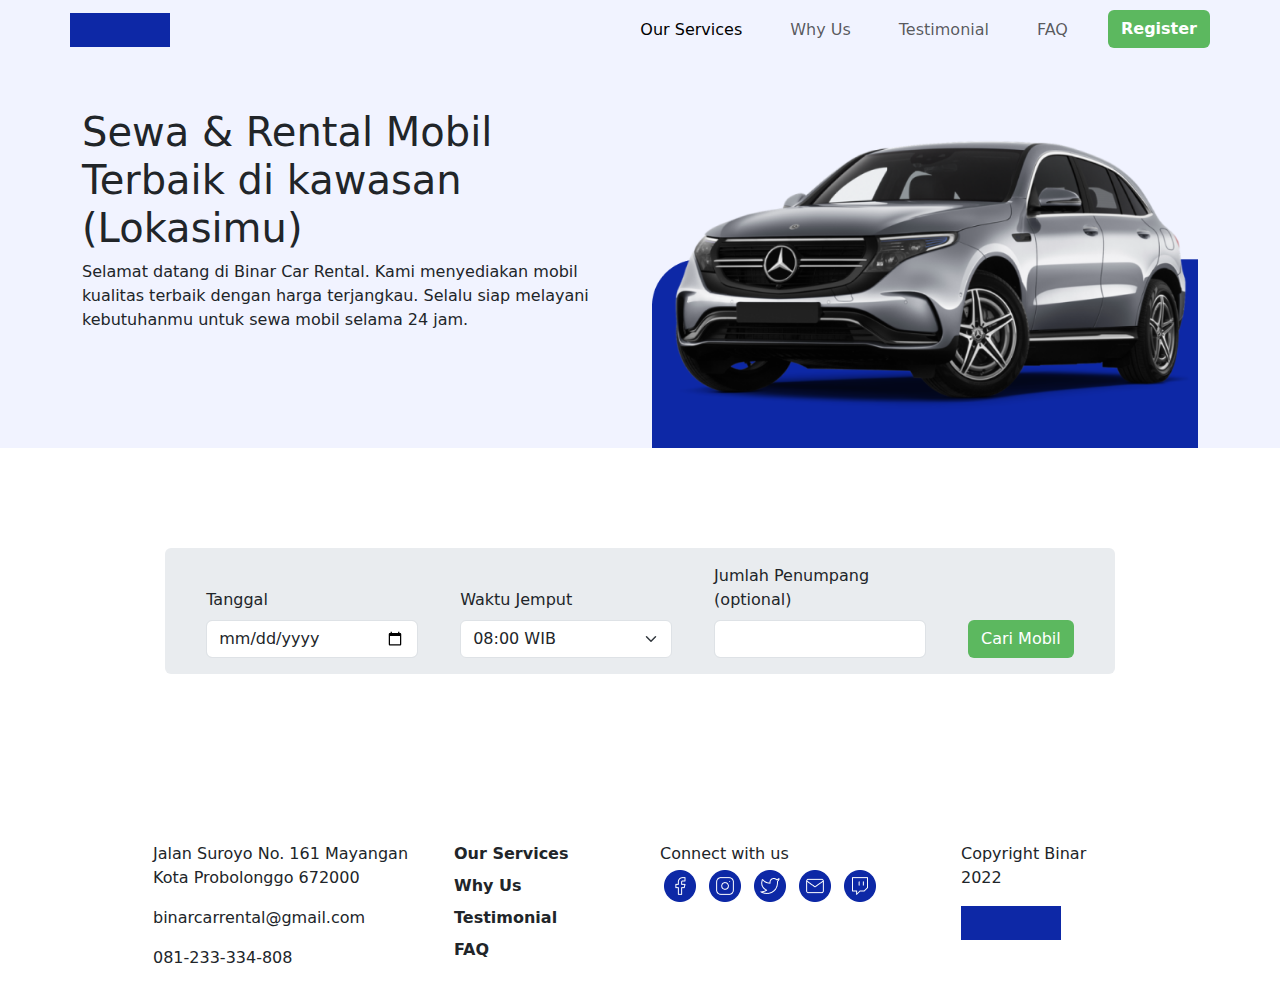
<file: sewa-mobil.html>
<!DOCTYPE html>
<html lang="en">
  <head>
    <meta charset="utf-8" />
    <meta name="viewport" content="width=device-width, initial-scale=1" />
    <title>Binar Car Rent</title>
    <link href="css/bootstrap.css" rel="stylesheet" />
    <link rel="stylesheet" href="css/css_sendiri.css" />
  </head>
  <body>
    <div class="container-fluid mb-5" style="background-color: #f1f3ff">
      <div class="container" style="margin-bottom: 100px">
        <div class="row mb-md-5">
          <nav class="navbar navbar-expand-lg">
            <a class="navbar-brand" href="index.html"
              ><div
                style="width: 100px; height: 34px; background-color: #0d28a6"
              ></div
            ></a>
            <button
              class="navbar-toggler"
              type="button"
              data-bs-toggle="collapse"
              data-bs-target="#navbarSupportedContent"
              aria-controls="navbarSupportedContent"
              aria-expanded="false"
              aria-label="Toggle navigation"
            >
              <span class="navbar-toggler-icon"></span>
            </button>
            <div class="collapse navbar-collapse" id="navbarSupportedContent">
              <ul class="navbar-nav ms-auto mb-md-2 mb-lg-0">
                <li class="nav-item mx-md-3">
                  <a
                    class="nav-link active"
                    aria-current="page"
                    href="#our_services"
                    >Our Services</a
                  >
                </li>
                <li class="nav-item mx-md-3">
                  <a class="nav-link" href="#why_us">Why Us</a>
                </li>
                <li class="nav-item mx-md-3">
                  <a class="nav-link" href="#testimonial">Testimonial</a>
                </li>
                <li class="nav-item mx-md-3">
                  <a class="nav-link" href="#faq">FAQ</a>
                </li>
                <li class="nav-item ms-md-3">
                  <button
                    class="btn text-white fw-bold"
                    style="background-color: #5cb85f"
                  >
                    Register
                  </button>
                </li>
              </ul>
            </div>
          </nav>
        </div>
        <div class="row">
          <div class="col-md-6">
            <h1>Sewa & Rental Mobil Terbaik di kawasan (Lokasimu)</h1>
            <p>
              Selamat datang di Binar Car Rental. Kami menyediakan mobil
              kualitas terbaik dengan harga terjangkau. Selalu siap melayani
              kebutuhanmu untuk sewa mobil selama 24 jam.
            </p>
          </div>
          <div class="col-md-6 mt-xs-4">
            <img
              class="img-fluid mobil position-relative"
              src="assets/img_car.png"
              alt=""
            />
          </div>
        </div>
      </div>
    </div>
    <section id="sewa-mobil">
      <div class="container-fluid">
        <div class="container mb-5">
          <div class="row d-flex justify-content-center">
            <div class="col-md-10 rounded bg-body-secondary">
              <form class="p-3" role="search" id="search-submit">
                <div
                  class="row align-items-end d-flex justify-content-around g-3"
                >
                  <div class="col-lg-3">
                    <div class="row">
                      <div class="col-12">
                        <label for="tanggal" class="form-label">Tanggal</label>
                      </div>
                    </div>
                    <div class="row">
                      <div class="col-12">
                        <input id="tanggal" type="date" class="form-control" />
                      </div>
                    </div>
                  </div>
                  <div class="col-lg-3">
                    <div class="row">
                      <div class="col-12">
                        <label for="waktu-jemput" class="form-label"
                          >Waktu Jemput</label
                        >
                      </div>
                    </div>
                    <div class="row">
                      <div class="col-12">
                        <select id="waktu-jemput" class="form-select">
                          <option value="08:00">08:00 WIB</option>
                          <option value="09:00">09:00 WIB</option>
                          <option value="10:00">10:00 WIB</option>
                          <option value="11:00">11:00 WIB</option>
                          <option value="12:00">12:00 WIB</option>
                        </select>
                      </div>
                    </div>
                  </div>
                  <div class="col-lg-3">
                    <div class="row">
                      <div class="col-12">
                        <label for="jumlah-penumpang" class="form-label"
                          >Jumlah Penumpang (optional)</label
                        >
                      </div>
                    </div>
                    <div class="row">
                      <div class="col-12">
                        <input
                          type="number"
                          name=""
                          id="jumlah-penumpang"
                          class="form-control"
                        />
                      </div>
                    </div>
                  </div>
                  <div class="col-auto mt-4">
                    <button
                      class="btn text-white"
                      type="submit"
                      style="background-color: #5cb85f"
                    >
                      Cari Mobil
                    </button>
                  </div>
                </div>
              </form>
            </div>
          </div>
        </div>
      </div>
    </section>

    <div class="container-fluid mb-5">
      <div class="container">
        <div class="row d-flex justify-content-center">
          <div class="col-md-10">
            <div class="row mb-4">
              <div class="col-lg-3" id="tempatFilter"></div>
            </div>

            <div class="row" id="car-rent">
              <!-- tempat card mobil -->
            </div>
          </div>
        </div>
      </div>
    </div>

    <div class="container-fluid pt-md-5">
      <div class="container">
        <div class="row d-flex justify-content-center">
          <div class="col-md-3 mx-2">
            <div>
              <p>Jalan Suroyo No. 161 Mayangan Kota Probolonggo 672000</p>
              <p>binarcarrental@gmail.com</p>
              <p>081-233-334-808</p>
            </div>
          </div>
          <div class="col-md-2 mx-2">
            <a
              class="d-block text-decoration-none mb-2 fw-bold"
              style="color: inherit"
              href="#our_services"
              >Our Services</a
            >
            <a
              class="d-block text-decoration-none mb-2 fw-bold"
              style="color: inherit"
              href="#why_us"
              >Why Us</a
            >
            <a
              class="d-block text-decoration-none mb-2 fw-bold"
              style="color: inherit"
              href="#testimonial"
              >Testimonial</a
            >
            <a
              class="d-block text-decoration-none mb-2 fw-bold"
              style="color: inherit"
              href="#faq"
              >FAQ</a
            >
          </div>
          <div class="col-md-3 mx-2 connect_with_us">
            <p class="mb-1">Connect with us</p>
            <img class="mx-1" src="assets/icon_facebook.png" alt="" />
            <img class="mx-1" src="assets/icon_instagram.png" alt="" />
            <img class="mx-1" src="assets/icon_twitter.png" alt="" />
            <img class="mx-1" src="assets/icon_mail.png" alt="" />
            <img class="mx-1" src="assets/icon_twitch.png" alt="" />
          </div>
          <div class="col-md-2 mx-2">
            <p>Copyright Binar 2022</p>
            <div
              style="width: 100px; height: 34px; background-color: #0d28a6"
            ></div>
          </div>
        </div>
      </div>
    </div>

    <script src="script/bootstrap.js"></script>
    <script src="script/index.js" type="module"></script>
  </body>
</html>
</file>
<file: css/css_sendiri.css>
@media (min-width: 768px) {
  .jumbotron_teks {
    width: 468px;
  }
  .padding_testimonial {
    padding: 50px;
  }
}

@media (max-width: 576px) {
  .rate_testimonial {
    text-align: center;
  }
  .connect_with_us {
    margin-bottom: 10px;
  }
}

@media (min-width: 768px) {
  .jumbotron_teks {
    width: 468px;
  }
}

@media (min-width: 0px) {
  .float-xs-start {
    float: left !important;
  }
  .float-xs-end {
    float: right !important;
  }
  .float-xs-none {
    float: none !important;
  }
  .object-fit-xs-contain {
    -o-object-fit: contain !important;
    object-fit: contain !important;
  }
  .object-fit-xs-cover {
    -o-object-fit: cover !important;
    object-fit: cover !important;
  }
  .object-fit-xs-fill {
    -o-object-fit: fill !important;
    object-fit: fill !important;
  }
  .object-fit-xs-scale {
    -o-object-fit: scale-down !important;
    object-fit: scale-down !important;
  }
  .object-fit-xs-none {
    -o-object-fit: none !important;
    object-fit: none !important;
  }
  .d-xs-inline {
    display: inline !important;
  }
  .d-xs-inline-block {
    display: inline-block !important;
  }
  .d-xs-block {
    display: block !important;
  }
  .d-xs-grid {
    display: grid !important;
  }
  .d-xs-inline-grid {
    display: inline-grid !important;
  }
  .d-xs-table {
    display: table !important;
  }
  .d-xs-table-row {
    display: table-row !important;
  }
  .d-xs-table-cell {
    display: table-cell !important;
  }
  .d-xs-flex {
    display: flex !important;
  }
  .d-xs-inline-flex {
    display: inline-flex !important;
  }
  .d-xs-none {
    display: none !important;
  }
  .flex-xs-fill {
    flex: 1 1 auto !important;
  }
  .flex-xs-row {
    flex-direction: row !important;
  }
  .flex-xs-column {
    flex-direction: column !important;
  }
  .flex-xs-row-reverse {
    flex-direction: row-reverse !important;
  }
  .flex-xs-column-reverse {
    flex-direction: column-reverse !important;
  }
  .flex-xs-grow-0 {
    flex-grow: 0 !important;
  }
  .flex-xs-grow-1 {
    flex-grow: 1 !important;
  }
  .flex-xs-shrink-0 {
    flex-shrink: 0 !important;
  }
  .flex-xs-shrink-1 {
    flex-shrink: 1 !important;
  }
  .flex-xs-wrap {
    flex-wrap: wrap !important;
  }
  .flex-xs-nowrap {
    flex-wrap: nowrap !important;
  }
  .flex-xs-wrap-reverse {
    flex-wrap: wrap-reverse !important;
  }
  .justify-content-xs-start {
    justify-content: flex-start !important;
  }
  .justify-content-xs-end {
    justify-content: flex-end !important;
  }
  .justify-content-xs-center {
    justify-content: center !important;
  }
  .justify-content-xs-between {
    justify-content: space-between !important;
  }
  .justify-content-xs-around {
    justify-content: space-around !important;
  }
  .justify-content-xs-evenly {
    justify-content: space-evenly !important;
  }
  .align-items-xs-start {
    align-items: flex-start !important;
  }
  .align-items-xs-end {
    align-items: flex-end !important;
  }
  .align-items-xs-center {
    align-items: center !important;
  }
  .align-items-xs-baseline {
    align-items: baseline !important;
  }
  .align-items-xs-stretch {
    align-items: stretch !important;
  }
  .align-content-xs-start {
    align-content: flex-start !important;
  }
  .align-content-xs-end {
    align-content: flex-end !important;
  }
  .align-content-xs-center {
    align-content: center !important;
  }
  .align-content-xs-between {
    align-content: space-between !important;
  }
  .align-content-xs-around {
    align-content: space-around !important;
  }
  .align-content-xs-stretch {
    align-content: stretch !important;
  }
  .align-self-xs-auto {
    align-self: auto !important;
  }
  .align-self-xs-start {
    align-self: flex-start !important;
  }
  .align-self-xs-end {
    align-self: flex-end !important;
  }
  .align-self-xs-center {
    align-self: center !important;
  }
  .align-self-xs-baseline {
    align-self: baseline !important;
  }
  .align-self-xs-stretch {
    align-self: stretch !important;
  }
  .order-xs-first {
    order: -1 !important;
  }
  .order-xs-0 {
    order: 0 !important;
  }
  .order-xs-1 {
    order: 1 !important;
  }
  .order-xs-2 {
    order: 2 !important;
  }
  .order-xs-3 {
    order: 3 !important;
  }
  .order-xs-4 {
    order: 4 !important;
  }
  .order-xs-5 {
    order: 5 !important;
  }
  .order-xs-last {
    order: 6 !important;
  }
  .m-xs-0 {
    margin: 0 !important;
  }
  .m-xs-1 {
    margin: 0.25rem !important;
  }
  .m-xs-2 {
    margin: 0.5rem !important;
  }
  .m-xs-3 {
    margin: 1rem !important;
  }
  .m-xs-4 {
    margin: 1.5rem !important;
  }
  .m-xs-5 {
    margin: 3rem !important;
  }
  .m-xs-auto {
    margin: auto !important;
  }
  .mx-xs-0 {
    margin-right: 0 !important;
    margin-left: 0 !important;
  }
  .mx-xs-1 {
    margin-right: 0.25rem !important;
    margin-left: 0.25rem !important;
  }
  .mx-xs-2 {
    margin-right: 0.5rem !important;
    margin-left: 0.5rem !important;
  }
  .mx-xs-3 {
    margin-right: 1rem !important;
    margin-left: 1rem !important;
  }
  .mx-xs-4 {
    margin-right: 1.5rem !important;
    margin-left: 1.5rem !important;
  }
  .mx-xs-5 {
    margin-right: 3rem !important;
    margin-left: 3rem !important;
  }
  .mx-xs-auto {
    margin-right: auto !important;
    margin-left: auto !important;
  }
  .my-xs-0 {
    margin-top: 0 !important;
    margin-bottom: 0 !important;
  }
  .my-xs-1 {
    margin-top: 0.25rem !important;
    margin-bottom: 0.25rem !important;
  }
  .my-xs-2 {
    margin-top: 0.5rem !important;
    margin-bottom: 0.5rem !important;
  }
  .my-xs-3 {
    margin-top: 1rem !important;
    margin-bottom: 1rem !important;
  }
  .my-xs-4 {
    margin-top: 1.5rem !important;
    margin-bottom: 1.5rem !important;
  }
  .my-xs-5 {
    margin-top: 3rem !important;
    margin-bottom: 3rem !important;
  }
  .my-xs-auto {
    margin-top: auto !important;
    margin-bottom: auto !important;
  }
  .mt-xs-0 {
    margin-top: 0 !important;
  }
  .mt-xs-1 {
    margin-top: 0.25rem !important;
  }
  .mt-xs-2 {
    margin-top: 0.5rem !important;
  }
  .mt-xs-3 {
    margin-top: 1rem !important;
  }
  .mt-xs-4 {
    margin-top: 1.5rem !important;
  }
  .mt-xs-5 {
    margin-top: 3rem !important;
  }
  .mt-xs-auto {
    margin-top: auto !important;
  }
  .me-xs-0 {
    margin-right: 0 !important;
  }
  .me-xs-1 {
    margin-right: 0.25rem !important;
  }
  .me-xs-2 {
    margin-right: 0.5rem !important;
  }
  .me-xs-3 {
    margin-right: 1rem !important;
  }
  .me-xs-4 {
    margin-right: 1.5rem !important;
  }
  .me-xs-5 {
    margin-right: 3rem !important;
  }
  .me-xs-auto {
    margin-right: auto !important;
  }
  .mb-xs-0 {
    margin-bottom: 0 !important;
  }
  .mb-xs-1 {
    margin-bottom: 0.25rem !important;
  }
  .mb-xs-2 {
    margin-bottom: 0.5rem !important;
  }
  .mb-xs-3 {
    margin-bottom: 1rem !important;
  }
  .mb-xs-4 {
    margin-bottom: 1.5rem !important;
  }
  .mb-xs-5 {
    margin-bottom: 3rem !important;
  }
  .mb-xs-auto {
    margin-bottom: auto !important;
  }
  .ms-xs-0 {
    margin-left: 0 !important;
  }
  .ms-xs-1 {
    margin-left: 0.25rem !important;
  }
  .ms-xs-2 {
    margin-left: 0.5rem !important;
  }
  .ms-xs-3 {
    margin-left: 1rem !important;
  }
  .ms-xs-4 {
    margin-left: 1.5rem !important;
  }
  .ms-xs-5 {
    margin-left: 3rem !important;
  }
  .ms-xs-auto {
    margin-left: auto !important;
  }
  .p-xs-0 {
    padding: 0 !important;
  }
  .p-xs-1 {
    padding: 0.25rem !important;
  }
  .p-xs-2 {
    padding: 0.5rem !important;
  }
  .p-xs-3 {
    padding: 1rem !important;
  }
  .p-xs-4 {
    padding: 1.5rem !important;
  }
  .p-xs-5 {
    padding: 3rem !important;
  }
  .px-xs-0 {
    padding-right: 0 !important;
    padding-left: 0 !important;
  }
  .px-xs-1 {
    padding-right: 0.25rem !important;
    padding-left: 0.25rem !important;
  }
  .px-xs-2 {
    padding-right: 0.5rem !important;
    padding-left: 0.5rem !important;
  }
  .px-xs-3 {
    padding-right: 1rem !important;
    padding-left: 1rem !important;
  }
  .px-xs-4 {
    padding-right: 1.5rem !important;
    padding-left: 1.5rem !important;
  }
  .px-xs-5 {
    padding-right: 3rem !important;
    padding-left: 3rem !important;
  }
  .py-xs-0 {
    padding-top: 0 !important;
    padding-bottom: 0 !important;
  }
  .py-xs-1 {
    padding-top: 0.25rem !important;
    padding-bottom: 0.25rem !important;
  }
  .py-xs-2 {
    padding-top: 0.5rem !important;
    padding-bottom: 0.5rem !important;
  }
  .py-xs-3 {
    padding-top: 1rem !important;
    padding-bottom: 1rem !important;
  }
  .py-xs-4 {
    padding-top: 1.5rem !important;
    padding-bottom: 1.5rem !important;
  }
  .py-xs-5 {
    padding-top: 3rem !important;
    padding-bottom: 3rem !important;
  }
  .pt-xs-0 {
    padding-top: 0 !important;
  }
  .pt-xs-1 {
    padding-top: 0.25rem !important;
  }
  .pt-xs-2 {
    padding-top: 0.5rem !important;
  }
  .pt-xs-3 {
    padding-top: 1rem !important;
  }
  .pt-xs-4 {
    padding-top: 1.5rem !important;
  }
  .pt-xs-5 {
    padding-top: 3rem !important;
  }
  .pe-xs-0 {
    padding-right: 0 !important;
  }
  .pe-xs-1 {
    padding-right: 0.25rem !important;
  }
  .pe-xs-2 {
    padding-right: 0.5rem !important;
  }
  .pe-xs-3 {
    padding-right: 1rem !important;
  }
  .pe-xs-4 {
    padding-right: 1.5rem !important;
  }
  .pe-xs-5 {
    padding-right: 3rem !important;
  }
  .pb-xs-0 {
    padding-bottom: 0 !important;
  }
  .pb-xs-1 {
    padding-bottom: 0.25rem !important;
  }
  .pb-xs-2 {
    padding-bottom: 0.5rem !important;
  }
  .pb-xs-3 {
    padding-bottom: 1rem !important;
  }
  .pb-xs-4 {
    padding-bottom: 1.5rem !important;
  }
  .pb-xs-5 {
    padding-bottom: 3rem !important;
  }
  .ps-xs-0 {
    padding-left: 0 !important;
  }
  .ps-xs-1 {
    padding-left: 0.25rem !important;
  }
  .ps-xs-2 {
    padding-left: 0.5rem !important;
  }
  .ps-xs-3 {
    padding-left: 1rem !important;
  }
  .ps-xs-4 {
    padding-left: 1.5rem !important;
  }
  .ps-xs-5 {
    padding-left: 3rem !important;
  }
  .gap-xs-0 {
    gap: 0 !important;
  }
  .gap-xs-1 {
    gap: 0.25rem !important;
  }
  .gap-xs-2 {
    gap: 0.5rem !important;
  }
  .gap-xs-3 {
    gap: 1rem !important;
  }
  .gap-xs-4 {
    gap: 1.5rem !important;
  }
  .gap-xs-5 {
    gap: 3rem !important;
  }
  .row-gap-xs-0 {
    row-gap: 0 !important;
  }
  .row-gap-xs-1 {
    row-gap: 0.25rem !important;
  }
  .row-gap-xs-2 {
    row-gap: 0.5rem !important;
  }
  .row-gap-xs-3 {
    row-gap: 1rem !important;
  }
  .row-gap-xs-4 {
    row-gap: 1.5rem !important;
  }
  .row-gap-xs-5 {
    row-gap: 3rem !important;
  }
  .column-gap-xs-0 {
    -moz-column-gap: 0 !important;
    column-gap: 0 !important;
  }
  .column-gap-xs-1 {
    -moz-column-gap: 0.25rem !important;
    column-gap: 0.25rem !important;
  }
  .column-gap-xs-2 {
    -moz-column-gap: 0.5rem !important;
    column-gap: 0.5rem !important;
  }
  .column-gap-xs-3 {
    -moz-column-gap: 1rem !important;
    column-gap: 1rem !important;
  }
  .column-gap-xs-4 {
    -moz-column-gap: 1.5rem !important;
    column-gap: 1.5rem !important;
  }
  .column-gap-xs-5 {
    -moz-column-gap: 3rem !important;
    column-gap: 3rem !important;
  }
  .mt-xs-3-xs-start {
    text-align: left !important;
  }
  .text-xs-end {
    text-align: right !important;
  }
  .text-xs-center {
    text-align: center !important;
  }
}
</file>
